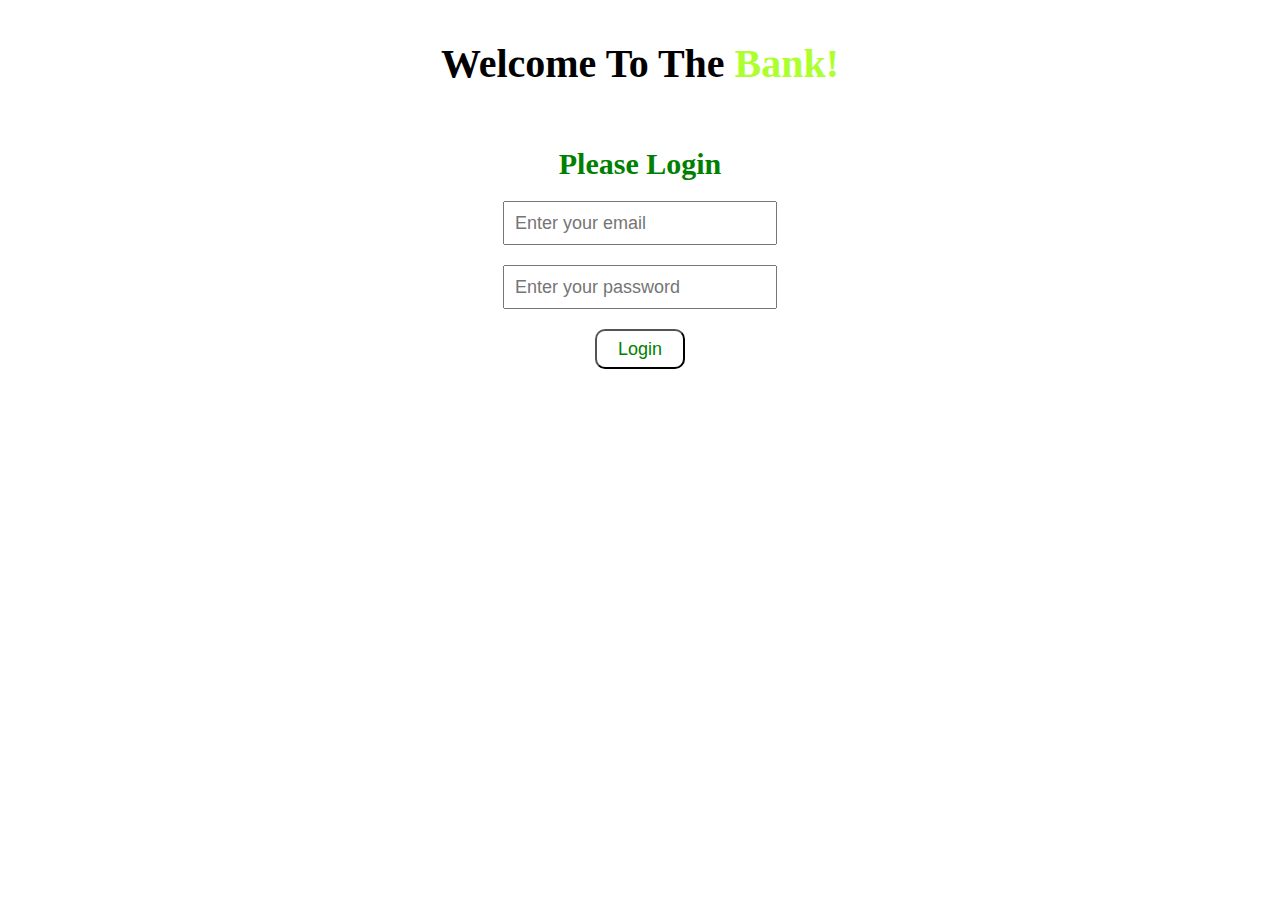
<file: index.html>
<!DOCTYPE html>
<html lang="en">

<head>
    <meta charset="UTF-8">
    <meta http-equiv="X-UA-Compatible" content="IE=edge">
    <meta name="viewport" content="width=device-width, initial-scale=1.0">
    <title>Document</title>
    <link rel="stylesheet" href="style.css">
</head>

<body>
    <header>
        <h1>Welcome To The <span style="color: greenyellow;">Bank!</span></h1>
    </header>
    <main>
        <div id="login-container">

            <h2 id="login-header">Please Login</h2>
            <input type="email" name="" id="user-email" class="primary-inp" placeholder="Enter your email">
            <input type="password" name="" id="user-password" class="primary-inp" placeholder="Enter your password">
            <button class="primary-btn" id="login-btn">Login</button>

        </div>

    </main>
    <footer>

    </footer>
    <script src="login.js"></script>
</body>

</html>
</file>
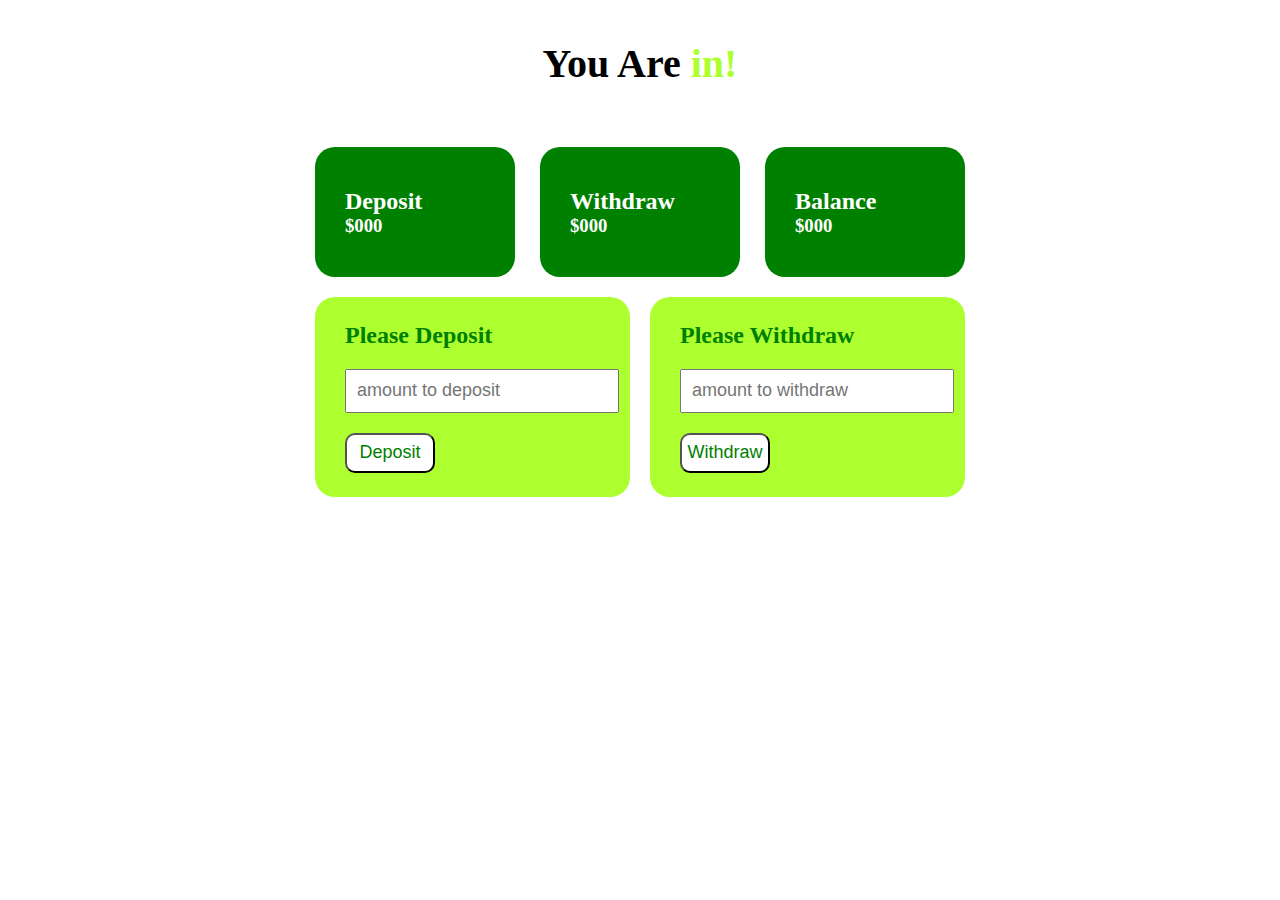
<file: bank.html>
<!DOCTYPE html>
<html lang="en">
<head>
    <meta charset="UTF-8">
    <meta http-equiv="X-UA-Compatible" content="IE=edge">
    <meta name="viewport" content="width=device-width, initial-scale=1.0">
    <title>Document</title>
    <link rel="stylesheet" href="style.css">
</head>
<body>
    <header>
        <h1>You Are <span style="color: greenyellow;">in!</span></h1>
    </header>
    <main>
        <div class="bank-cards-container">
            <section class="upper-cards">

                <div class="upper-bank-card">
                    <h2>Deposit</h2>
                    <h3 id="deposit-amount">$000</h3>
                </div>
                <div class="upper-bank-card">
                    <h2>Withdraw</h2>
                    <h3 id="withdraw-amount">$000</h3>
                </div>
                <div class="upper-bank-card">
                    <h2>Balance</h2>
                    <h3 id="balance-amount">$000</h3>
                </div>

            </section>
            <section class="lower-cards">

                <div class="lower-bank-card">
                    <h2 class="bank-header">Please Deposit</h2>
                    <input type="number" name="" id="deposit-inp" class="primary-inp" placeholder="amount to deposit">
                    <button class="primary-btn" id="deposit-btn">Deposit</button>
                </div>
                <div class="lower-bank-card">
                    <h2 class="bank-header">Please Withdraw</h2>
                    <input type="number" name="" id="withdraw-inp" class="primary-inp" placeholder="amount to withdraw">
                    <button class="primary-btn" id="withdraw-btn">Withdraw</button>
                </div>                

                

            </section>
            
        </div>
    </main>
    <footer>

    </footer>
    <script src="deposit.js"></script>
    
</body>
</html>
</file>
<file: style.css>
* {
    margin: 0;
    padding: 0;
}

/* input boxes */

.primary-inp {

    padding: 0 10px;
    font-size: 18px;
    height: 40px;
    width: 250px;
    margin-bottom: 20px;

}

/* buttons */
.primary-btn {
    font-size: 18px;
    width: 90px;
    height: 40px;
    background-color: white;
    color: green;
    border-radius: 10px;
}

.primary-btn:hover {
    background-color: lightgrey;
    cursor: pointer;
}

/* header */

header {
    margin-top: 40px;
    margin-bottom: 60px;
    display: flex;
    align-items: center;
    justify-content: center;
    font-size: 20px;
}

/* main */

/* login */

#login-container {
    display: flex;
    flex-direction: column;
    align-items: center;
}

#login-header {
    color: green;
    font-size: 30px;
    margin-bottom: 20px;
}

/* bank */

main {
    display: flex;
    flex-direction: column;
    justify-content: center;
    align-items: center;
    width: 100vw;
}

.bank-cards-container {
    width: 650px;
}

.upper-cards { 
    display: grid;
    grid-template-columns: repeat(3,200px);
    height: 130px;
    justify-content: space-between;
    margin-bottom: 20px;
}

.upper-bank-card {
    background-color: green;
    color: white;
    display: flex;
    flex-direction: column;
    justify-content: center;
    padding-left: 30px;
    border-radius: 20px;
}

.lower-cards { 
    display: grid;
    grid-template-columns: repeat(2,315px);
    height: 200px;
    justify-content: space-between;
}

.lower-bank-card {
    background-color: greenyellow;
    display: flex;
    flex-direction: column;
    justify-content: center;
    padding-left: 30px;
    border-radius: 20px;
}

.bank-header {
    margin-bottom: 20px;
    color: green;
}
</file>
